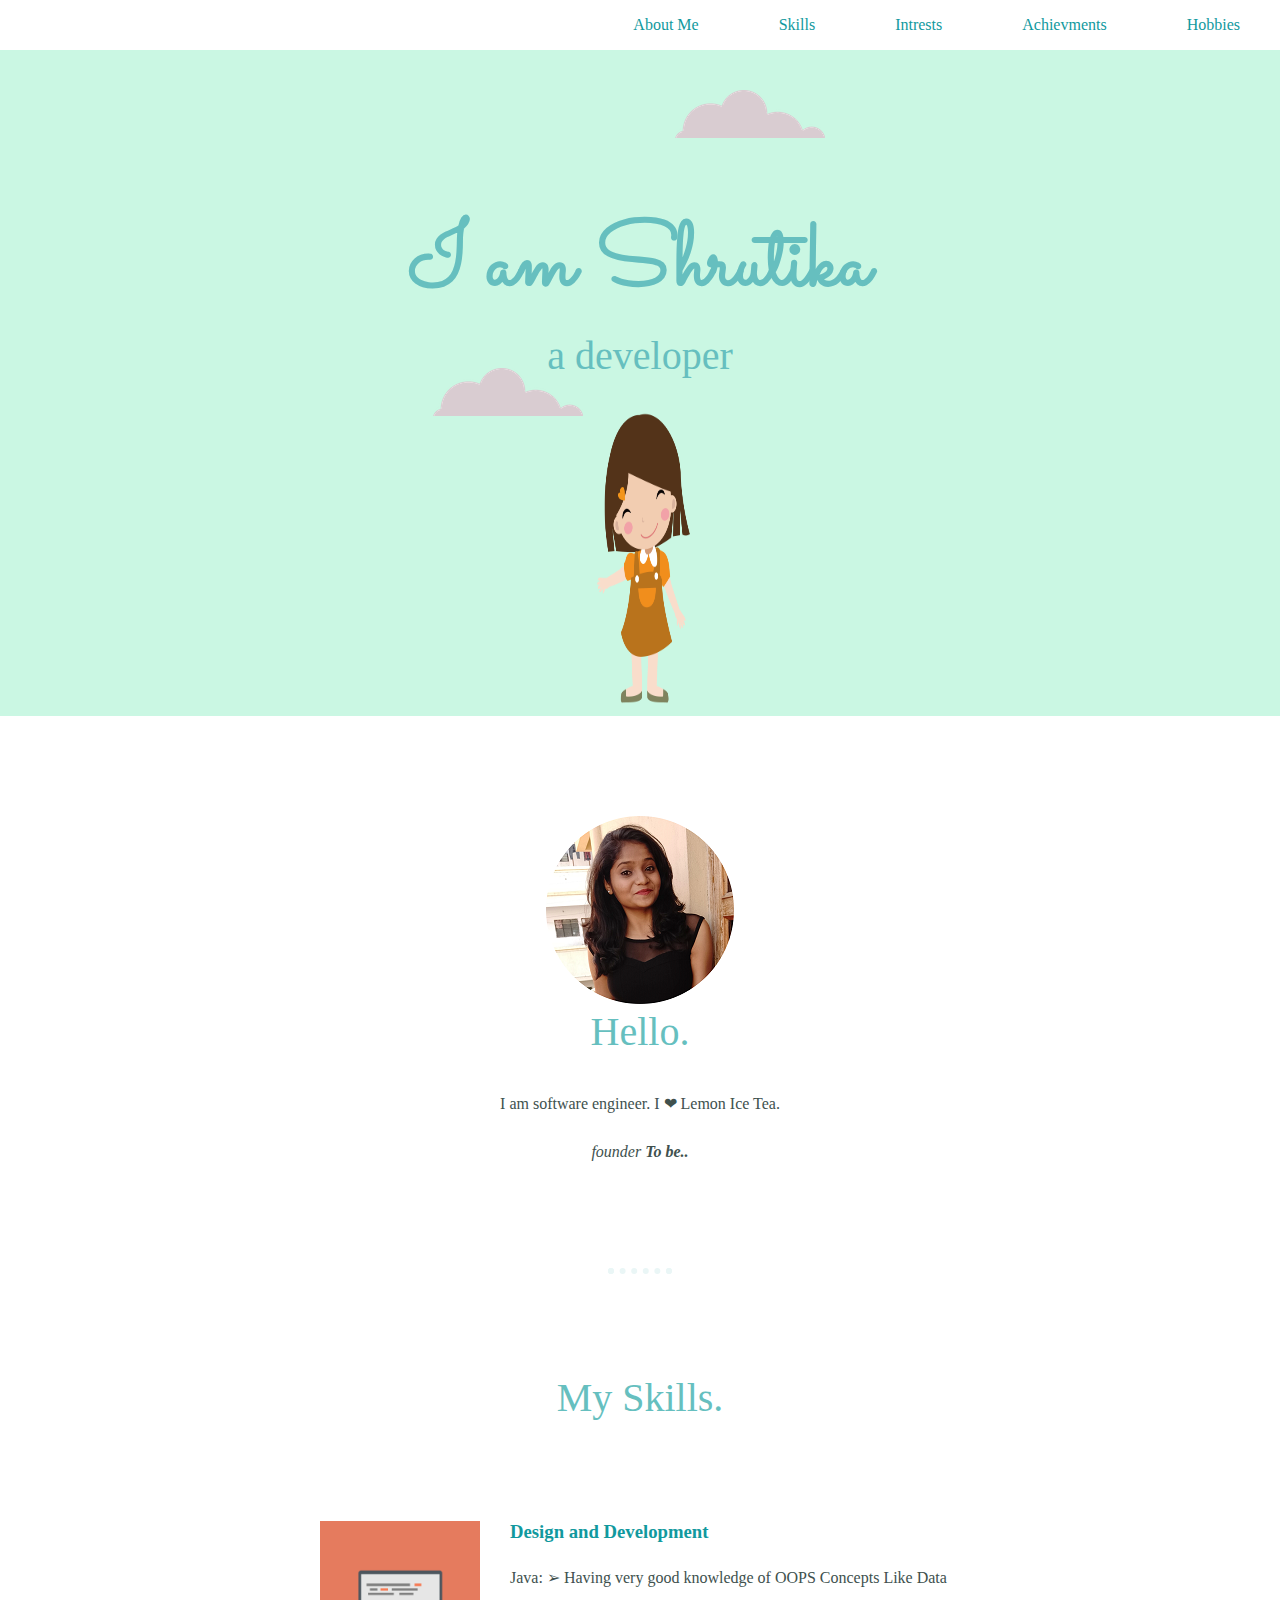
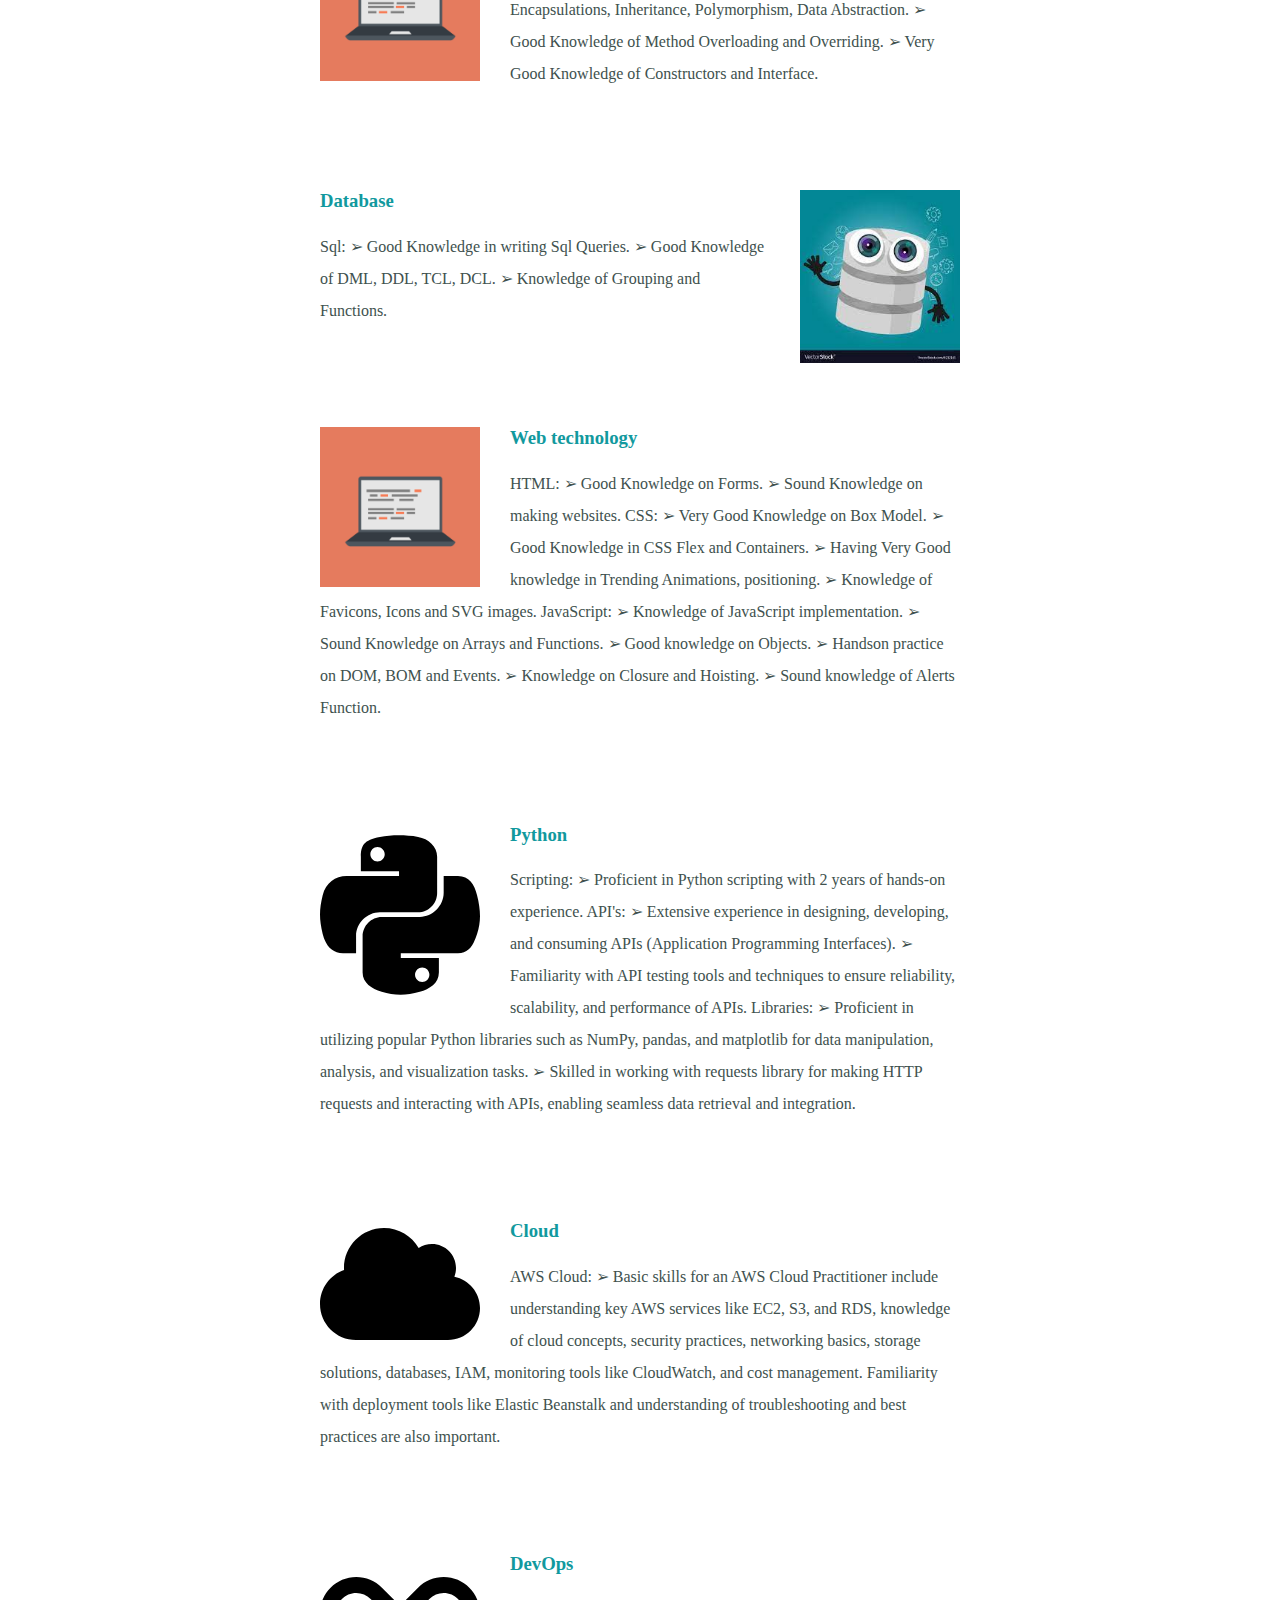
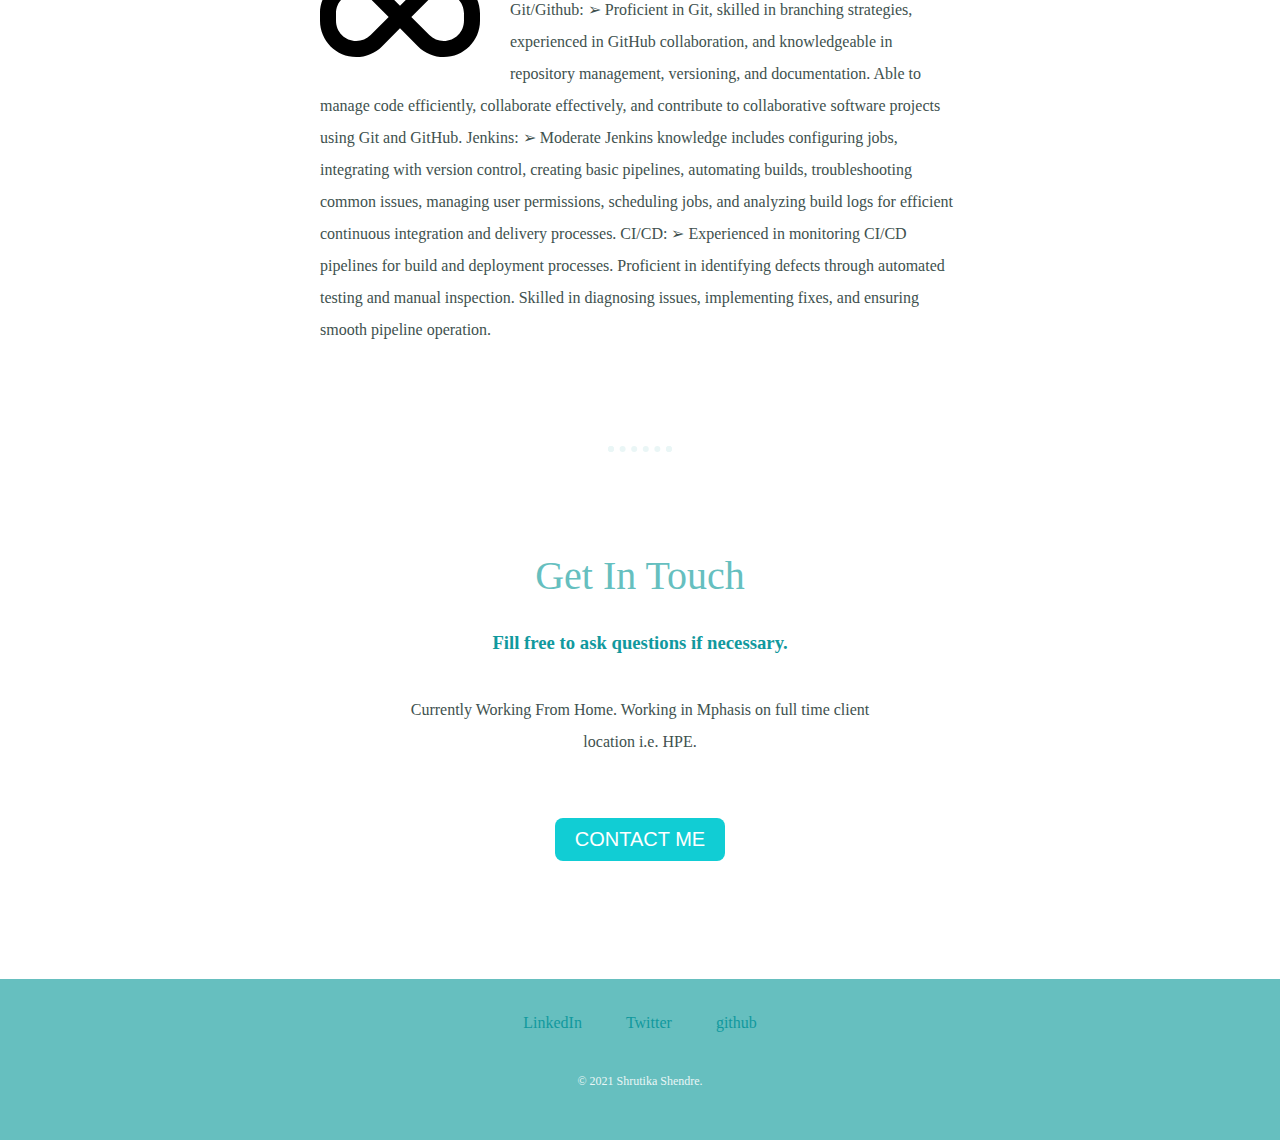
<file: index.html>
<!DOCTYPE html>
<html lang="en">

<head>
    <meta charset="UTF-8">
    <meta http-equiv="X-UA-Compatible" content="IE=edge">
    <meta name="viewport" content="width=device-width, initial-scale=1.0">
    <title>MyWebsite</title>
    <link rel="stylesheet" href="style.css">
</head>

<body>
    <div class="header">
        <div class="box"><a href="./Hobbies.html">Hobbies</a></div>
        <div class="box"><a href="./Achievments.html">Achievments</a></div>
        <div class="box"><a href="./Intrests.html">Intrests</a></div>
        <div class="box"><a href="#sk">Skills</a></div>
        <div class="box"><a href="./AboutMe.html">About Me</a></div>    
    </div>
    <div class="top-container">
        <img class="top-cloud" src="img/cloud.png" alt="">
        <h1>I am Shrutika</h1>
        <h2 >a developer</h2>
        <img class="bottom-cloud" src="img/cloud.png" alt="">
        <img height="300px" width="150px" src="img/imgbin_girl-png.png" alt="">
    </div>

    <div class="middle-container">
        
        <div class="profile">
            <img src="img/shruu.png" alt="">
            <h2>Hello.</h2>
            
    
            <p class="intro"> <p>  I am software engineer. I ❤ Lemon Ice Tea.</p><p><em>  founder <strong>To be..</strong> </em>  </p>
            </p>
        </div>
        
        <hr>
        
        <div id="sk" class="skills">

            <h2>My Skills.</h2>
            
            <div class="skill-row">
                <img class="com-img" src="img/computer.png" alt="">
                <h3 class="design">Design and Development</h3>
                <p class="">Java: 
                    ➢ Having very good knowledge of OOPS Concepts Like Data Encapsulations,  Inheritance, Polymorphism, Data Abstraction. 
                    ➢ Good Knowledge of Method Overloading and Overriding. 
                    ➢ Very Good Knowledge of Constructors and Interface.
                                        </p>
            </div>
            
            <div class="skill-row">
                <img class="chill-img" src="img/database.jpg" alt="">
                <h3>Database</h3>
                <p class="">Sql: 
                    ➢ Good Knowledge in writing Sql Queries. 
                    ➢ Good Knowledge of DML, DDL, TCL, DCL. 
                    ➢ Knowledge of Grouping and Functions.
                   
                    </p>
            </div>
            <div class="skill-row">
                <img class="com-img" src="img/computer.png" alt="">
                <h3 class="design">Web technology</h3>
                <p class="">HTML:  
                    ➢ Good Knowledge on Forms. 
                    ➢ Sound Knowledge on making websites. 
                    CSS: 
                    ➢ Very Good Knowledge on Box Model.  
                    ➢ Good Knowledge in CSS Flex and Containers. 
                    ➢ Having Very Good knowledge in Trending Animations, positioning. 
                    ➢ Knowledge of Favicons, Icons and SVG images. 
                    JavaScript: 
                    ➢ Knowledge of JavaScript implementation. 
                    ➢ Sound Knowledge on Arrays and Functions. 
                    ➢ Good knowledge on Objects. 
                    ➢ Handson practice on DOM, BOM and Events. 
                    ➢ Knowledge on Closure and Hoisting. 
                    ➢ Sound knowledge of Alerts Function. 
                                        </p>
            </div>
            <div class="skill-row">
                <img class="com-img" src="img/python.svg" alt="">
                <h3 class="design">Python</h3>
                <p class="">Scripting:  
                    ➢ Proficient in Python scripting with 2 years of hands-on experience. 
                    API's: 
                    ➢ Extensive experience in designing, developing, and consuming APIs (Application Programming Interfaces).  
                    ➢ Familiarity with API testing tools and techniques to ensure reliability, scalability, and performance of APIs.
                    Libraries: 
                    ➢ Proficient in utilizing popular Python libraries such as NumPy, pandas, and matplotlib for data manipulation, analysis, and visualization tasks.
                    ➢ Skilled in working with requests library for making HTTP requests and interacting with APIs, enabling seamless data retrieval and integration.
                                        </p>
            </div>
            <div class="skill-row">
                <img class="com-img" src="img/cloud-solid.svg" alt="">
                <h3 class="design">Cloud</h3>
                <p class="">AWS Cloud:  
                    ➢ Basic skills for an AWS Cloud Practitioner include understanding key AWS services like EC2, S3, and RDS, knowledge of cloud concepts, security practices, networking basics, storage solutions, databases, IAM, monitoring tools like CloudWatch, and cost management. Familiarity with deployment tools like Elastic Beanstalk and understanding of troubleshooting and best practices are also important.
                                        </p>
            </div>
            <div class="skill-row">
                <img class="com-img" src="img/infinity-solid.svg" alt="">
                <h3 class="design">DevOps</h3>
                <p class="">Git/Github:  
                    ➢ Proficient in Git, skilled in branching strategies, experienced in GitHub collaboration, and knowledgeable in repository management, versioning, and documentation. Able to manage code efficiently, collaborate effectively, and contribute to collaborative software projects using Git and GitHub.
                    Jenkins: 
                    ➢ Moderate Jenkins knowledge includes configuring jobs, integrating with version control, creating basic pipelines, automating builds, troubleshooting common issues, managing user permissions, scheduling jobs, and analyzing build logs for efficient continuous integration and delivery processes.
                    CI/CD: 
                    ➢ Experienced in monitoring CI/CD pipelines for build and deployment processes. Proficient in identifying defects through automated testing and manual inspection. Skilled in diagnosing issues, implementing fixes, and ensuring smooth pipeline operation.
                                        </p>
            </div>
           
        </div>
        
        <hr >
        
        <div class="contact-me">
            <h2>Get In Touch</h2>
            <h3>Fill free to ask questions if necessary.</h3>
            <p class="con-desc">Currently Working From Home. Working in Mphasis on full time client location i.e. HPE.</p>
            <a class="btn" href="./contact.html"><button>CONTACT ME</button> </a>
        </div>
    
    </div>


    <div class="bottom-container">
        <a class="footer-link" href="https://www.linkedin.com/in/shrutika-shendre/">LinkedIn</a>
        <a class="footer-link" href="https://twitter.com/ShrutikaShendre">Twitter</a>
        <a class="footer-link" href="https://github.com/ShrutikaShendre">github</a>
        <p class="footer">© 2021 Shrutika Shendre.</p>
    </div>

</body>

</html>
</file>
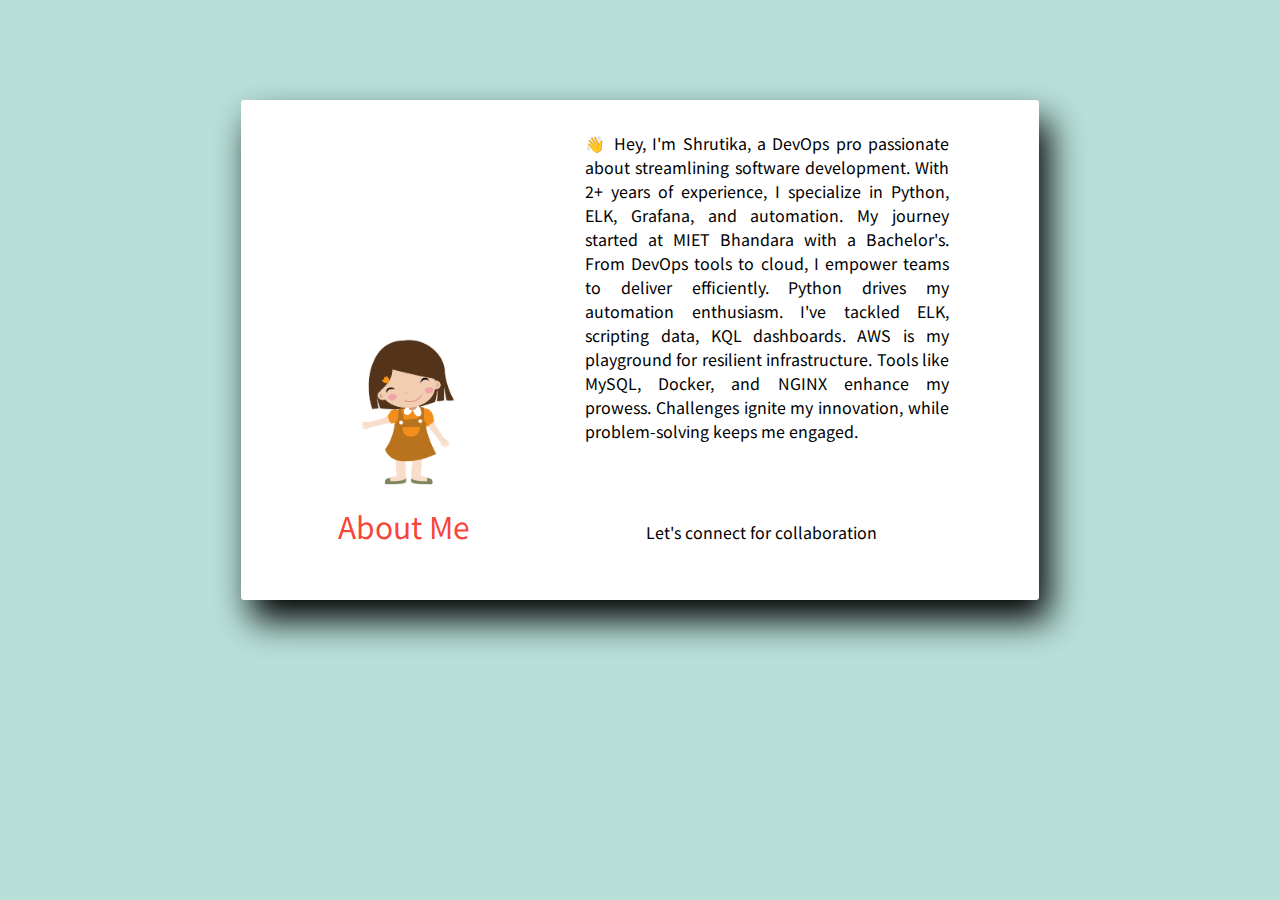
<file: AboutMe.html>
<!DOCTYPE html>
<html lang="en">

<head>
    <meta charset="UTF-8">
    <meta http-equiv="X-UA-Compatible" content="IE=edge">
    <meta name="viewport" content="width=device-width, initial-scale=1.0">
    <link rel="stylesheet" href="./AboutMe.css">
    <link rel="stylesheet" href="./font-awesome-4.7.0/css/font-awesome.min.css">
    <link rel="preconnect" href="https://fonts.googleapis.com">
    <link rel="preconnect" href="https://fonts.gstatic.com" crossorigin>
    <link href="https://fonts.googleapis.com/css2?family=Noto+Sans+KR:wght@300&display=swap" rel="stylesheet">
    <title>Document</title>
</head>

<body>
    <!-- <div class="box"> -->

    <form action="">

        <div class="box1">
            <div class="box11">
                <div class="img">
                    <img height="150px" width="150px" src="img/imgbin_girl-png.png" alt="">
                </div>

                <div class="name">
                    <br>

                    <label id="l1" for="">About Me</label><br>
                    
                </div>

            </div>
            <div class="box12">

                <div class="info">

                   <p> 👋 Hey, I'm Shrutika, a DevOps pro passionate about streamlining software development. With 2+ years of experience, I specialize in Python, ELK, Grafana, and automation. My journey started at MIET Bhandara with a Bachelor's. From DevOps tools to cloud, I empower teams to deliver efficiently. Python drives my automation enthusiasm. I've tackled ELK, scripting data, KQL dashboards. AWS is my playground for resilient infrastructure. Tools like MySQL, Docker, and NGINX enhance my prowess. Challenges ignite my innovation, while problem-solving keeps me engaged. </p>
                    <div class="icon">
                        Let's connect for collaboration
                    </div>

                </div>

            </div>
    </form>
    <!-- </div> -->

</body>

</html>
</file>
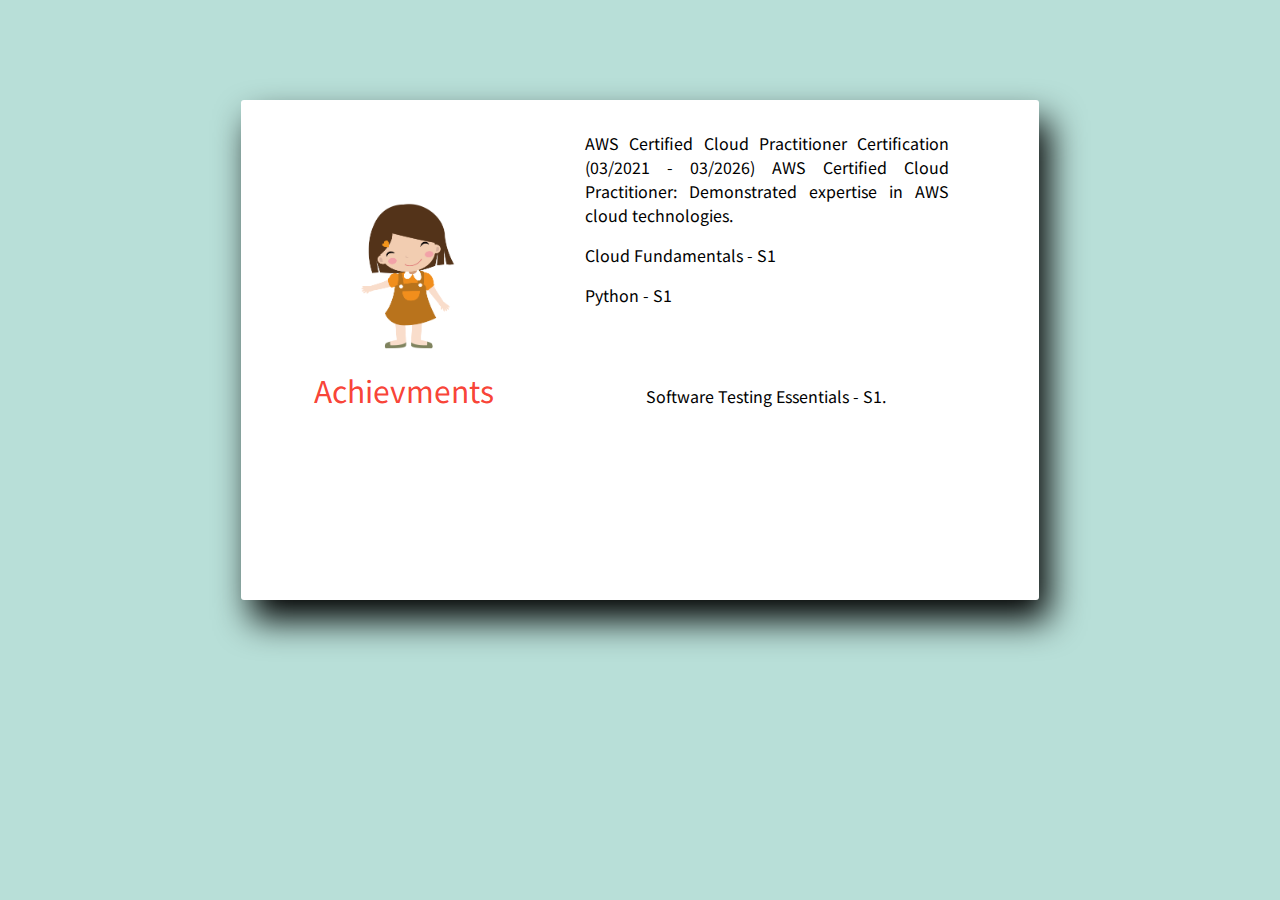
<file: Achievments.html>
<!DOCTYPE html>
<html lang="en">

<head>
    <meta charset="UTF-8">
    <meta http-equiv="X-UA-Compatible" content="IE=edge">
    <meta name="viewport" content="width=device-width, initial-scale=1.0">
    <link rel="stylesheet" href="./Achievments.css">
    <link rel="stylesheet" href="./font-awesome-4.7.0/css/font-awesome.min.css">
    <link rel="preconnect" href="https://fonts.googleapis.com">
    <link rel="preconnect" href="https://fonts.gstatic.com" crossorigin>
    <link href="https://fonts.googleapis.com/css2?family=Noto+Sans+KR:wght@300&display=swap" rel="stylesheet">
    <title>Document</title>
</head>

<body>
    <!-- <div class="box"> -->

    <form action="">

        <div class="box1">
            <div class="box11">
                <div class="img">
                    <img height="150px" width="150px" src="img/imgbin_girl-png.png" alt="">
                </div>

                <div class="name">
                    <br>

                    <label id="l1" for="">Achievments</label><br>
                    
                </div>

            </div>
            <div class="box12">

                <div class="info">

                   <p> AWS Certified Cloud Practitioner Certification (03/2021 - 03/2026) AWS Certified Cloud Practitioner: Demonstrated expertise in AWS cloud technologies.</p>
                   <p>Cloud Fundamentals - S1</p>
                   <p>Python - S1</p>
                   
                    <div class="icon">
                        Software Testing Essentials - S1.
                    </div>

                </div>

            </div>
    </form>
    <!-- </div> -->

</body>

</html>
</file>
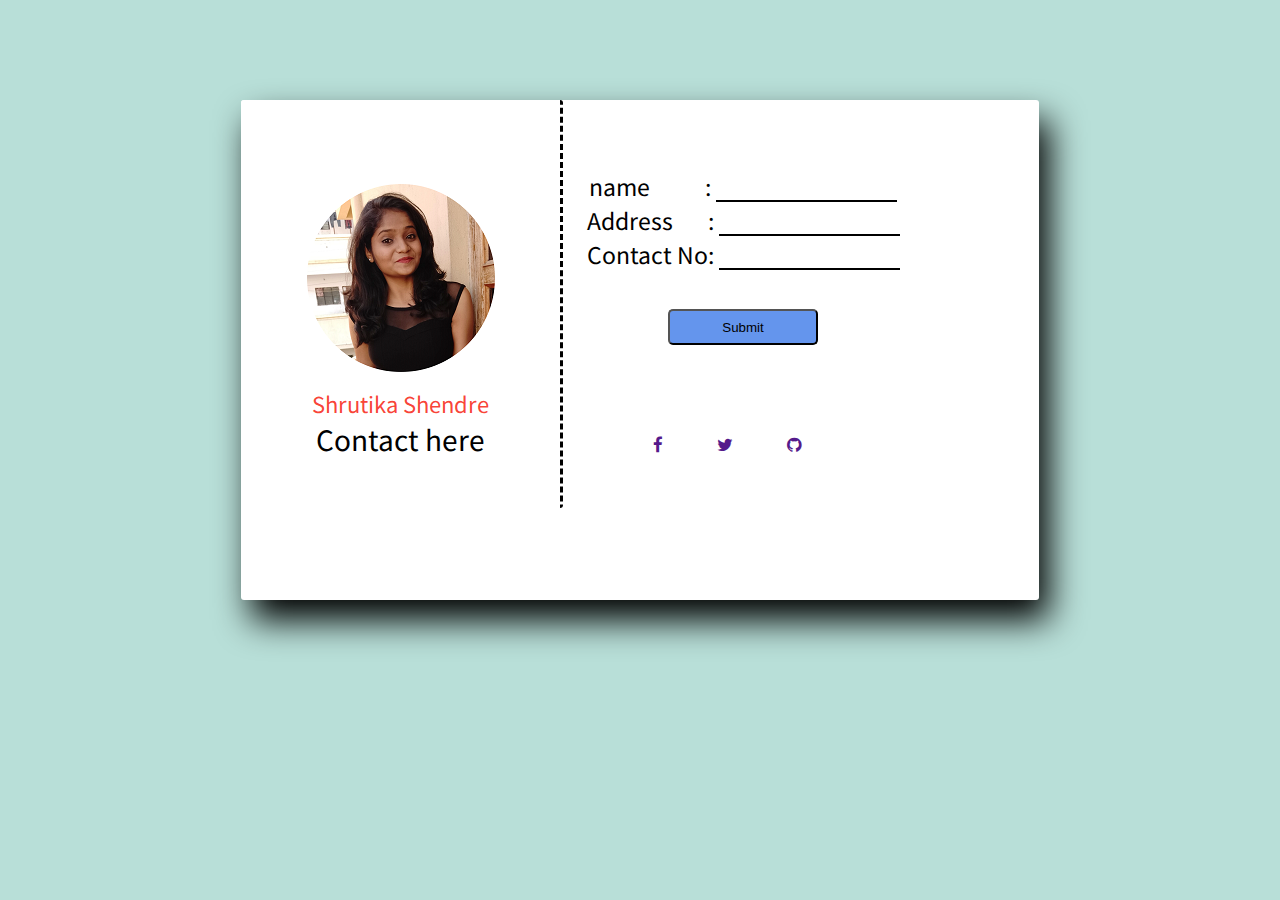
<file: contact.html>
<!DOCTYPE html>
<html lang="en">
<head>
    <meta charset="UTF-8">
    <meta http-equiv="X-UA-Compatible" content="IE=edge">
    <meta name="viewport" content="width=device-width, initial-scale=1.0">
    <link rel="stylesheet" href="./contact.css">
    <link rel="stylesheet" href="./font-awesome-4.7.0/css/font-awesome.min.css">
    <link rel="preconnect" href="https://fonts.googleapis.com">
<link rel="preconnect" href="https://fonts.gstatic.com" crossorigin>
<link href="https://fonts.googleapis.com/css2?family=Noto+Sans+KR:wght@300&display=swap" rel="stylesheet">
    <title>Document</title>
</head>
<body>
    <!-- <div class="box"> -->

        <form action="">
        
            <div class="box1"> 
                <div class="box11">
                    <div class="img">
                        <img src="./img/shruu.png" alt=""></div>
                    
                    <div class="name">
                        <br>
                        
                        <label id="l1" for="">Shrutika Shendre</label><br>
                        <label id="l2" for="">Contact here</label></div>
                    
                </div>
                <div class="box12">

                    <div class="info">
                        <div class="t">name&nbsp;&nbsp;&nbsp;&nbsp;&nbsp;&nbsp;&nbsp;&nbsp;&nbsp;&nbsp;&nbsp;: <input type="text" name="" id=""></div>
                        <div class="t">Address&nbsp;&nbsp;&nbsp;&nbsp;&nbsp;&nbsp;&nbsp;: <input type="text" name="" id=""></div>
                        <div class="t">Contact No: <input type="number" name="" id=""></div><br>
                    <div class="t"><input type="submit" value="Submit"></div></div>
                    <div class="icon">
                        <div class="box4"> <a href="" id="psuedocol"><i class="fa fa-facebook"  aria-hidden="true"></i></a></div>
                        <div class="box5"><a href="" id="psuedocol" > <i class="fa fa-twitter"   aria-hidden="true"></i></a></div>
                        <div class="box5"><a href="" id="psuedocol"><i class="fa fa-github"   aria-hidden="true"></i></a></div>
                        
                    </div>
                    
                </div>
                    
            </div>
        </form>
    <!-- </div> -->
    
</body>
</html>
</file>
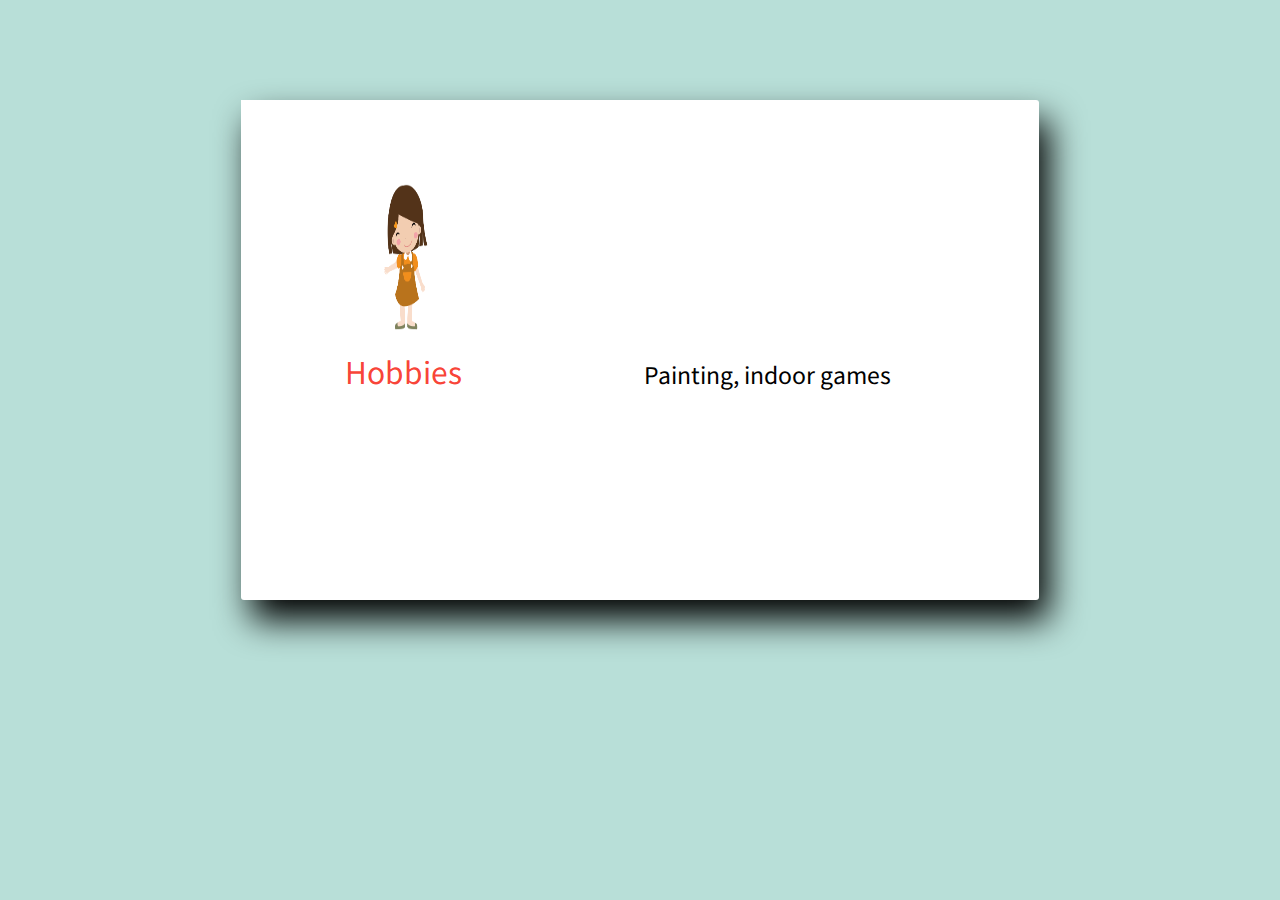
<file: Hobbies.html>
<!DOCTYPE html>
<html lang="en">

<head>
    <meta charset="UTF-8">
    <meta http-equiv="X-UA-Compatible" content="IE=edge">
    <meta name="viewport" content="width=device-width, initial-scale=1.0">
    <link rel="stylesheet" href="./Hobbies.css">
    <link rel="stylesheet" href="./font-awesome-4.7.0/css/font-awesome.min.css">
    <link rel="preconnect" href="https://fonts.googleapis.com">
    <link rel="preconnect" href="https://fonts.gstatic.com" crossorigin>
    <link href="https://fonts.googleapis.com/css2?family=Noto+Sans+KR:wght@300&display=swap" rel="stylesheet">
    <title>Document</title>
</head>

<body>
    <!-- <div class="box"> -->

    <form action="">

        <div class="box1">
            <div class="box11">
                <div class="img">
                    <img height="150px" width="70px" src="img/imgbin_girl-png.png" alt="">
                </div>

                <div class="name">
                    <br>

                    <label id="l1" for="">Hobbies</label><br>
                    
                </div>

            </div>
            <div class="box12">

                <div class="info">

                   <p> Painting, indoor games</p>
                    <div class="icon">
                        
                    </div>

                </div>

            </div>
    </form>
    <!-- </div> -->

</body>

</html>
</file>
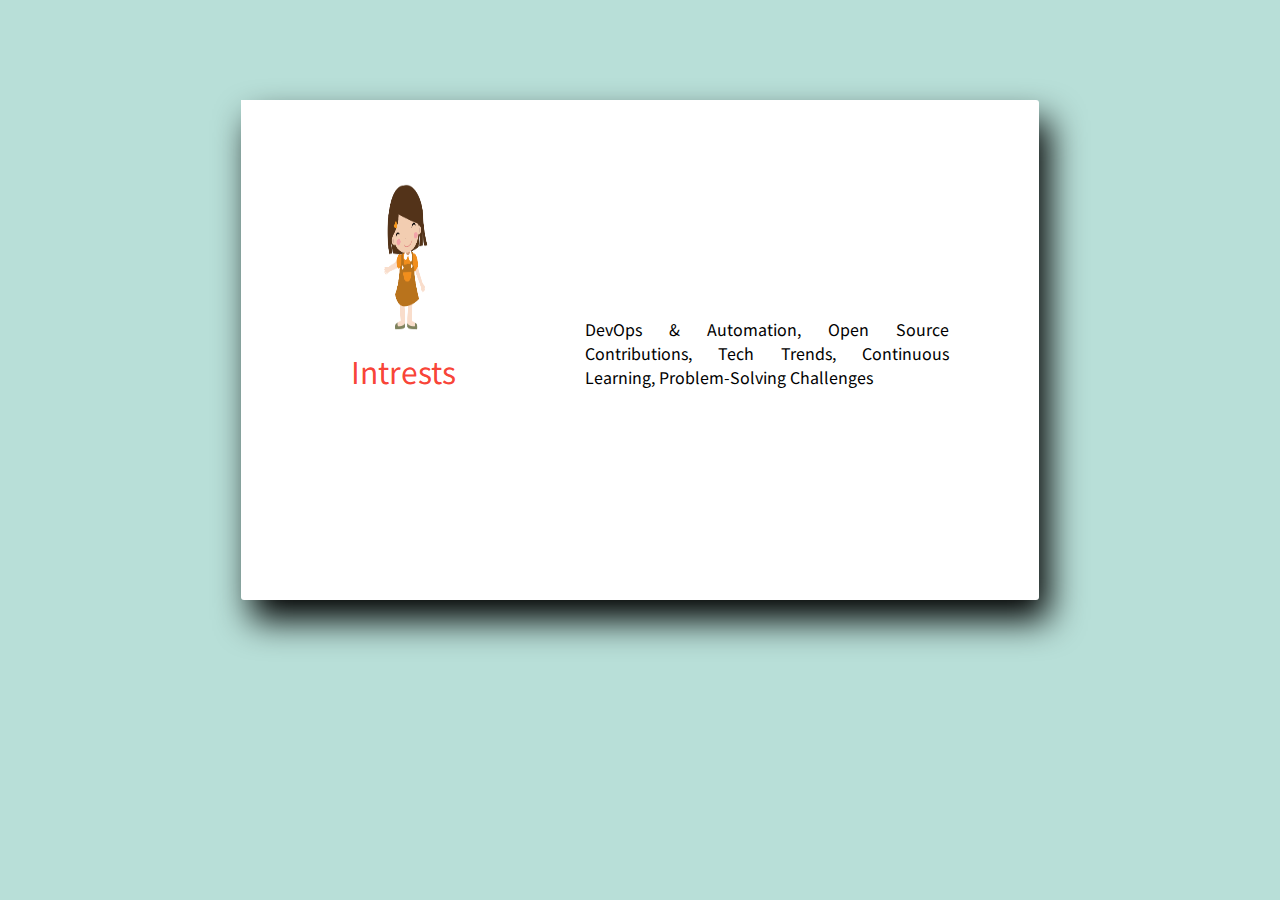
<file: Intrests.html>
<!DOCTYPE html>
<html lang="en">

<head>
    <meta charset="UTF-8">
    <meta http-equiv="X-UA-Compatible" content="IE=edge">
    <meta name="viewport" content="width=device-width, initial-scale=1.0">
    <link rel="stylesheet" href="./Intrest.css">
    <link rel="stylesheet" href="./font-awesome-4.7.0/css/font-awesome.min.css">
    <link rel="preconnect" href="https://fonts.googleapis.com">
    <link rel="preconnect" href="https://fonts.gstatic.com" crossorigin>
    <link href="https://fonts.googleapis.com/css2?family=Noto+Sans+KR:wght@300&display=swap" rel="stylesheet">
    <title>Document</title>
</head>

<body>
    <!-- <div class="box"> -->

    <form action="">

        <div class="box1">
            <div class="box11">
                <div class="img">
                    <img height="150px" width="70px" src="img/imgbin_girl-png.png" alt="">
                </div>

                <div class="name">
                    <br>

                    <label id="l1" for="">Intrests</label><br>
                    
                </div>

            </div>
            <div class="box12">

                <div class="info">

                   <p> DevOps & Automation, Open Source Contributions, Tech Trends, Continuous Learning, Problem-Solving Challenges</p>
                    <div class="icon">
                        
                    </div>

                </div>

            </div>
    </form>
    <!-- </div> -->

</body>

</html>
</file>
<file: style.css>
@import url("https://fonts.googleapis.com/css2?family=Sacramento&display=swap");
body {
  margin: 0;
  text-align: center;
  color: #40514E;
}
.header{
  height: 50px;
  width: 100%;
  display: flex;
  /* align-items: flex-end; */
  flex-direction: row-reverse;
}
.box{
  align-items:center;
  display: flex;
  padding: 20px;
  
}
.top-container {
  background-color: #caf7e3;
  position: relative;
  padding-top: 100px;
}
h1 {
  margin: 50px auto 0 auto;
  font-family: "Sacramento", cursive;
  font-size: 562.5%;
  color: #66bfbf;
}
h2 {
  font-size: 2.5rem;
  margin-top: 0;
  color: #66bfbf;
  font-weight: normal;
}
h3 {
  color: #11999e;
}
hr{
  border: dotted #EAF6F6 6px;
  border-bottom: none ;
  width: 4%;
  margin: 100px auto;
}
.bottom-cloud {
  position: absolute;
  left: 433px;
  bottom: 300px;
}
.top-cloud {
  position: absolute;
  right: 455px;
  top: 40px;
}
.middle-container{
  margin: 100px 0;
}
p{
  line-height: 2;
}
.skill-row {
  width: 50%;
  margin: 100px auto 100px auto;
  text-align: left;
 
}
.intro{
  width: 30%;
  margin: auto;
}

.com-img{
  width: 25%;
  float: left ;
  margin-right: 30px;
}

.chill-img{
  width: 25%;
  float: right;
  margin-left: 30px;
}
.con-desc{
  width: 40%;
  margin: 40px auto 60px auto;
}
.btn button {
  background: #11cdd4;
  color:#ffffff;
  padding: 10px 20px 10px 20px;
  font-family: Arial;
  margin: 0px 0 18px 0;
  border-radius: 8px;
  border: 0px;
  font-size: 20px;
}
.btn button:hover{
background: #30e3cb;
text-decoration: none;
cursor: pointer;
}
.bottom-container{
  background-color:#66BFBF ;
  padding: 35px;
}
a {
  color: #11999e;
  margin: 20px;
  text-decoration: none;
}
.footer {
  color: #EAF6F6;
  margin-top: 37px;
  
  font-size: 0.75rem;

}
</file>
<file: AboutMe.css>
body{
    font-family: 'Noto Sans KR', sans-serif;
    background-color: #B8DFD8;
}
.box1{
    height: 500px;
    width: 798px;
    background-color: white;
    border-radius: 3px;
    margin:100px auto;
    box-shadow: 10px 20px 35px 0px black;
}
.info{
    padding: 15px;
}
.box11{
    display: inline-block;
    height: 334px;
    width: 325px;
    background-color: white;
    
}
.box12{
    display: inline-block;
    height: 470px;
    width: 394px;
    background-color: white;
    position: relative;
    
    border-radius: 3px;
}

.img{
    position: relative;
    text-align: center;
    top: 84px;
    /* border-radius: 50%; */
}
.name{
    padding: 70px;
    text-align: center;
   
}
#l1{
    font-size: 30px;
    color: rgba(248, 64, 51, 0.986);
}
#l2{
    font-size: 28px;
}
.info{
    /* padding: 79px; */
    font-size: 16px;
    text-align: justify;
}
.icon
{
    padding: 61px
}
.box4, .box5, .box6
{
   font-size: 17px;
    /* color:#FF2626; */
    display: inline-block;
    padding: 25px;
}
</file>
<file: Achievments.css>
body{
    font-family: 'Noto Sans KR', sans-serif;
    background-color: #B8DFD8;
}
.box1{
    height: 500px;
    width: 798px;
    background-color: white;
    border-radius: 3px;
    margin:100px auto;
    box-shadow: 10px 20px 35px 0px black;
}
.info{
    padding: 15px;
}
.box11{
    display: inline-block;
    height: 334px;
    width: 325px;
    background-color: white;
    
}
.box12{
    display: inline-block;
    height: 470px;
    width: 394px;
    background-color: white;
    position: relative;
    
    border-radius: 3px;
}

.img{
    position: relative;
    text-align: center;
    top: 84px;
    /* border-radius: 50%; */
}
.name{
    padding: 70px;
    text-align: center;
   
}
#l1{
    font-size: 30px;
    color: rgba(248, 64, 51, 0.986);
}
#l2{
    font-size: 28px;
}
.info{
    /* padding: 79px; */
    font-size: 16px;
    text-align: justify;
}
.icon
{
    padding: 61px
}
.box4, .box5, .box6
{
   font-size: 17px;
    /* color:#FF2626; */
    display: inline-block;
    padding: 25px;
}
</file>
<file: contact.css>
body{
    font-family: 'Noto Sans KR', sans-serif;
    background-color: #B8DFD8;
}
.box1{
    height: 500px;
    width: 798px;
    background-color: white;
    border-radius: 3px;
    margin:100px auto;
    box-shadow: 10px 20px 35px 0px black;
}
.box11{
    display: inline-block;
    height: 408px;
    width: 319px;
    background-color: white;
    border-radius: 3px;
    border-right:  dashed;
}
.box12{
    display: inline-block;
    height: 337px;
    width: 352px;
    background-color: white;
    position: relative;
    
    border-radius: 3px;
}

.img{
    position: relative;
    text-align: center;
    top: 84px;
    /* border-radius: 50%; */
}
.name{
    padding: 70px;
    text-align: center;
   
}
#l1{
    font-size: 22px;
    color: rgba(248, 64, 51, 0.986);
}
#l2{
    font-size: 28px;
}
.info{
    /* padding: 79px; */
    font-size: 23px;
    text-align: center;
}
.icon
{
    padding: 61px
}
.box4, .box5, .box6
{
   font-size: 17px;
    /* color:#FF2626; */
    display: inline-block;
    padding: 25px;
}

/* a:link{

    color:green;
} */
/* i{
    color:green; 
}
a:active{
    color: yellow;
}
a:hover{
    color: aqua;
} */
input[type=text],input[type=number]
{
    border: none;
    border-bottom: 2px solid black;
}
input[type=submit]
{
    background-color: cornflowerblue;
    color: black;
    width: 150px;
    height: 36px;
    border-radius: 5px;
}
</file>
<file: Hobbies.css>
body{
    font-family: 'Noto Sans KR', sans-serif;
    background-color: #B8DFD8;
}
.box1{
    height: 500px;
    width: 798px;
    background-color: white;
    border-radius: 3px;
    margin:100px auto;
    box-shadow: 10px 20px 35px 0px black;
}
.info{
    padding: 15px;
}
.box11{
    display: inline-block;
    height: 334px;
    width: 325px;
    background-color: white;
    
}
.box12{
    display: inline-block;
    height: 276px;
    width: 394px;
    background-color: white;
    position: relative;
    
    border-radius: 3px;
}

.img{
    position: relative;
    text-align: center;
    top: 84px;
    /* border-radius: 50%; */
}
.name{
    padding: 70px;
    text-align: center;
   
}
#l1{
    font-size: 30px;
    color: rgba(248, 64, 51, 0.986);
}
#l2{
    font-size: 28px;
}
.info{
    /* padding: 79px; */
    font-size: 23px;
    text-align: center;
}
.icon
{
    padding: 61px
}
.box4, .box5, .box6
{
   font-size: 17px;
    /* color:#FF2626; */
    display: inline-block;
    padding: 25px;
}
</file>
<file: Intrest.css>
body{
    font-family: 'Noto Sans KR', sans-serif;
    background-color: #B8DFD8;
}
.box1{
    height: 500px;
    width: 798px;
    background-color: white;
    border-radius: 3px;
    margin:100px auto;
    box-shadow: 10px 20px 35px 0px black;
}
.info{
    padding: 15px;
}
.box11{
    display: inline-block;
    height: 334px;
    width: 325px;
    background-color: white;
    
}
.box12{
    display: inline-block;
    height: 313px;
    width: 394px;
    background-color: white;
    position: relative;
    
    border-radius: 3px;
}

.img{
    position: relative;
    text-align: center;
    top: 84px;
    /* border-radius: 50%; */
}
.name{
    padding: 70px;
    text-align: center;
   
}
#l1{
    font-size: 30px;
    color: rgba(248, 64, 51, 0.986);
}
#l2{
    font-size: 28px;
}
.info{
    /* padding: 79px; */
    font-size: 16px;
    text-align: justify;
}
.icon
{
    padding: 61px
}
.box4, .box5, .box6
{
   font-size: 17px;
    /* color:#FF2626; */
    display: inline-block;
    padding: 25px;
}
</file>
